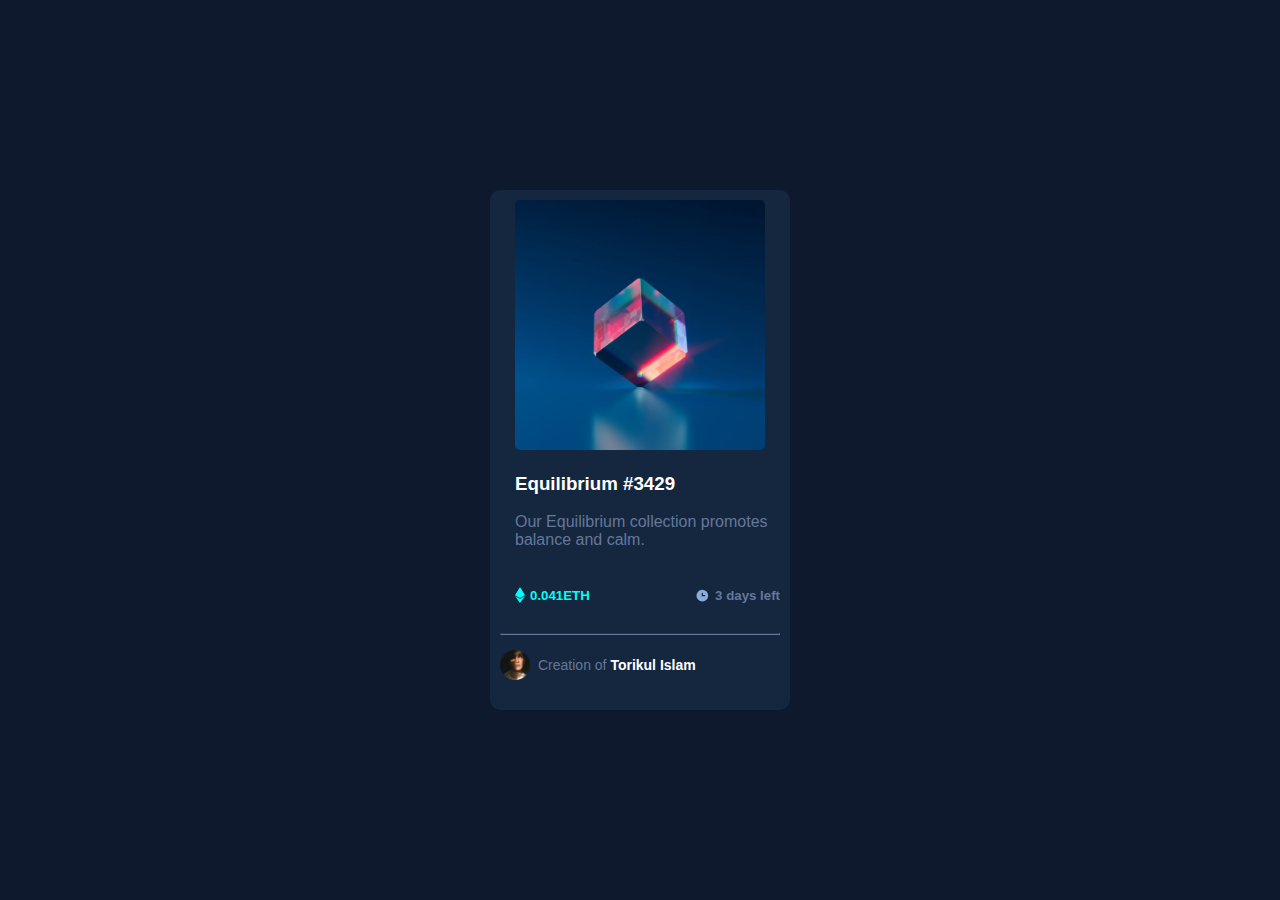
<file: NFT_Card/index.html>
<!DOCTYPE html>
<html lang="en">
<head>
  <meta charset="UTF-8">
  <meta name="viewport" content="width=device-width, initial-scale=1.0"> <!-- displays site properly based on user's device -->

  <link rel="icon" type="image/png" sizes="32x32" href="./images/favicon-32x32.png">
  
  <title>Frontend Mentor | NFT preview card component</title>
  <link rel="stylesheet" href="style.css">
</head>
<body>
  <div class="nft-card">
    <div class="inner-card">
      <img class="poster" src="images/image-equilibrium.jpg">
    <h3>Equilibrium #3429</h3>
    <p>Our Equilibrium collection promotes balance and calm.</p>
    <div class="ethereum-logo">   
      <div class="left-logo">
        <img width="10px" src="images/icon-ethereum.svg"><h5>0.041ETH</h5>
      </div>
      <div class="right-logo">
        <img width="15px" src="images/icon-clock.svg"><h5>3 days left</h5>
      </div>
    </div>
    </div>
    <hr>

    <div class="footer-part">
      <img width="30px" src="images/image-avatar.png">
      <p>Creation of <b>Torikul Islam</b></p>
    </div>
  </div>
</body>
</html>
</file>
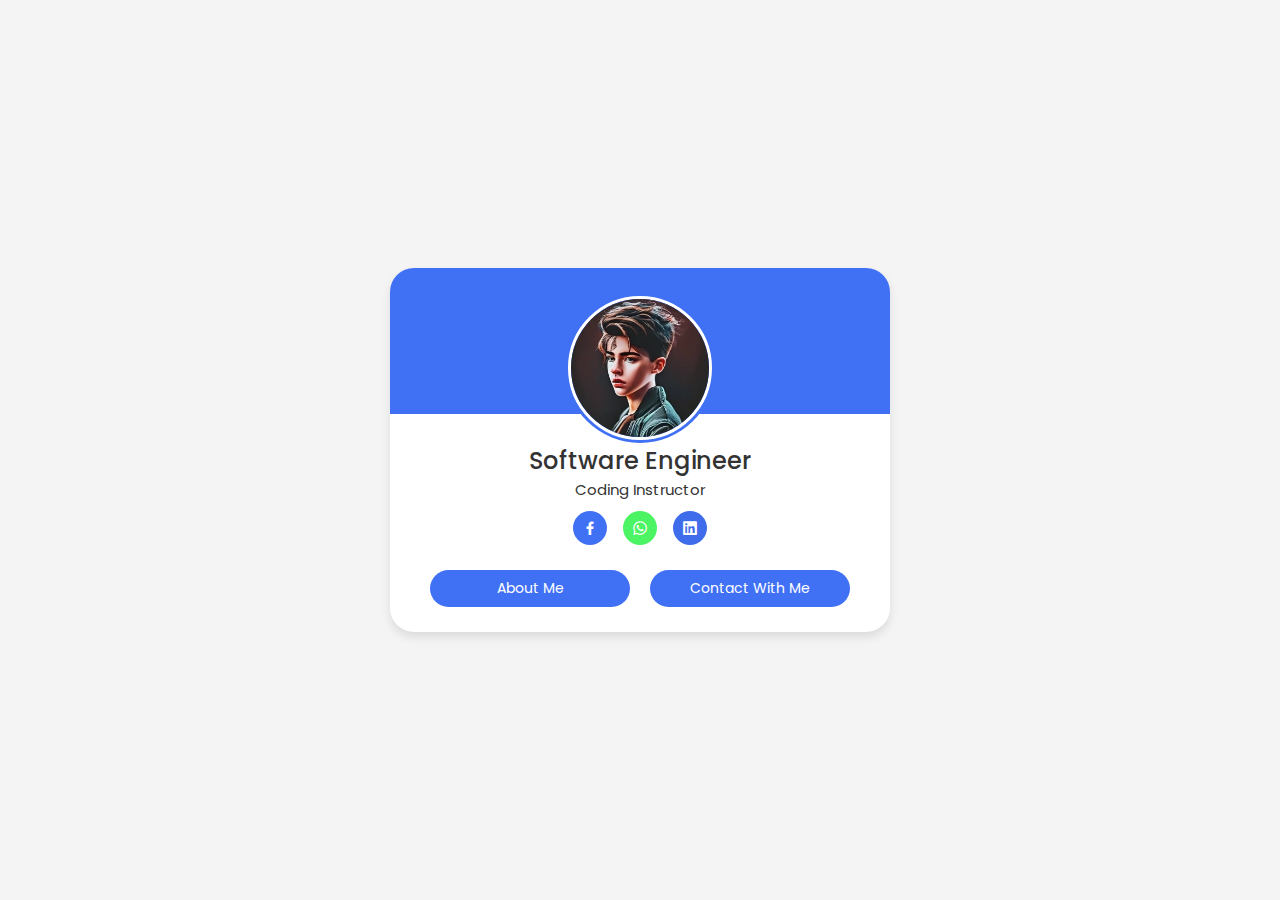
<file: ProfileCard/index.html>
<!DOCTYPE html> 
<html lang="en">
    <head>
        <meta charset="UTF-8">
        <meta name="viewport" content="width=device-width, initial-scale=1.0">
        <meta http-equiv="X-UA-Compatible" content="IE=edge">
        <link rel="stylesheet" href="style.css">
        <link href='https://unpkg.com/boxicons@2.1.4/css/boxicons.min.css' rel='stylesheet'>
        <title>Profile Card</title>
    </head>
    <body>
        <div class="profile-card">
            <div class="image">
                <img src="profile_pic.webp" alt="" class="profile-img">
            </div>

            <div class="text-data">
                <span class="name">Software Engineer</span>
                <span class="job">Coding Instructor</span>
            </div>

            <div class="media-buttons">
                <a href="#" class="link">
                    <i class='bx bxl-facebook'></i>
                </a>
                <a href="#" class="link">
                    <i class='bx bxl-whatsapp'></i>
                </a>
                <a href="#" class="link">
                    <i class='bx bxl-linkedin-square' ></i>                </a>
            </div>

            <div class="btn">
                <button class="about">About Me</button>
                <button class="contact">Contact With Me</button>
            </div>
        </div>
    </body>
</html>
</file>
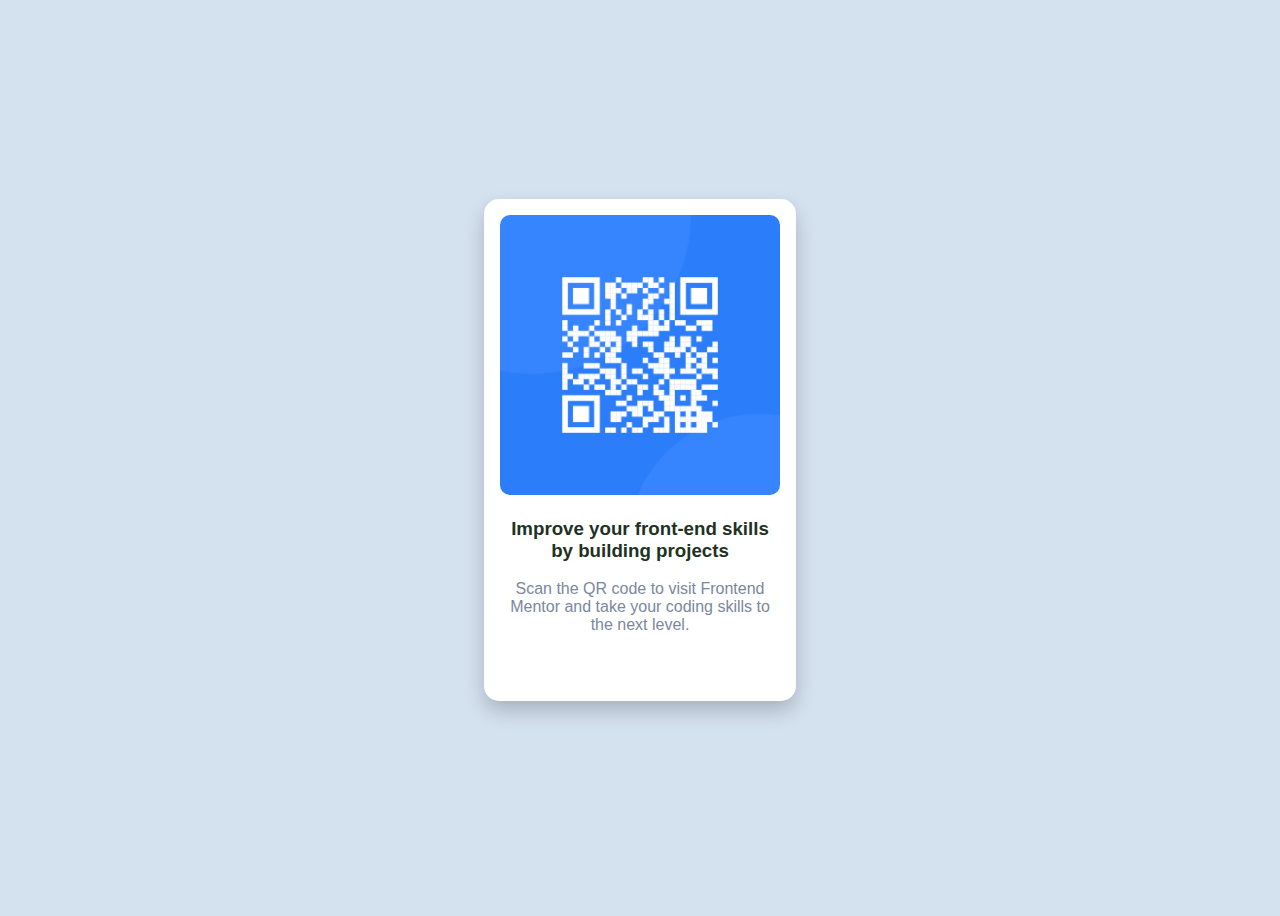
<file: QR_Code/index.html>
<!DOCTYPE html>
<html lang="en">

<head>
  <meta charset="UTF-8">
  <meta name="viewport" content="width=device-width, initial-scale=1.0">
  <!-- displays site properly based on user's device -->

  <link rel="icon" type="image/png" sizes="32x32" href="./images/favicon-32x32.png">

  <title>Frontend Mentor | QR code component</title>
  <link rel="stylesheet" href="style.css">
</head>

<body>
  <div class="card">
    <img src="images/image-qr-code.png">
    <h3>Improve your front-end skills by building projects</h3>
    <p>Scan the QR code to visit Frontend Mentor and take your coding skills to the next level.</p>
  </div>
</body>

</html>
</file>
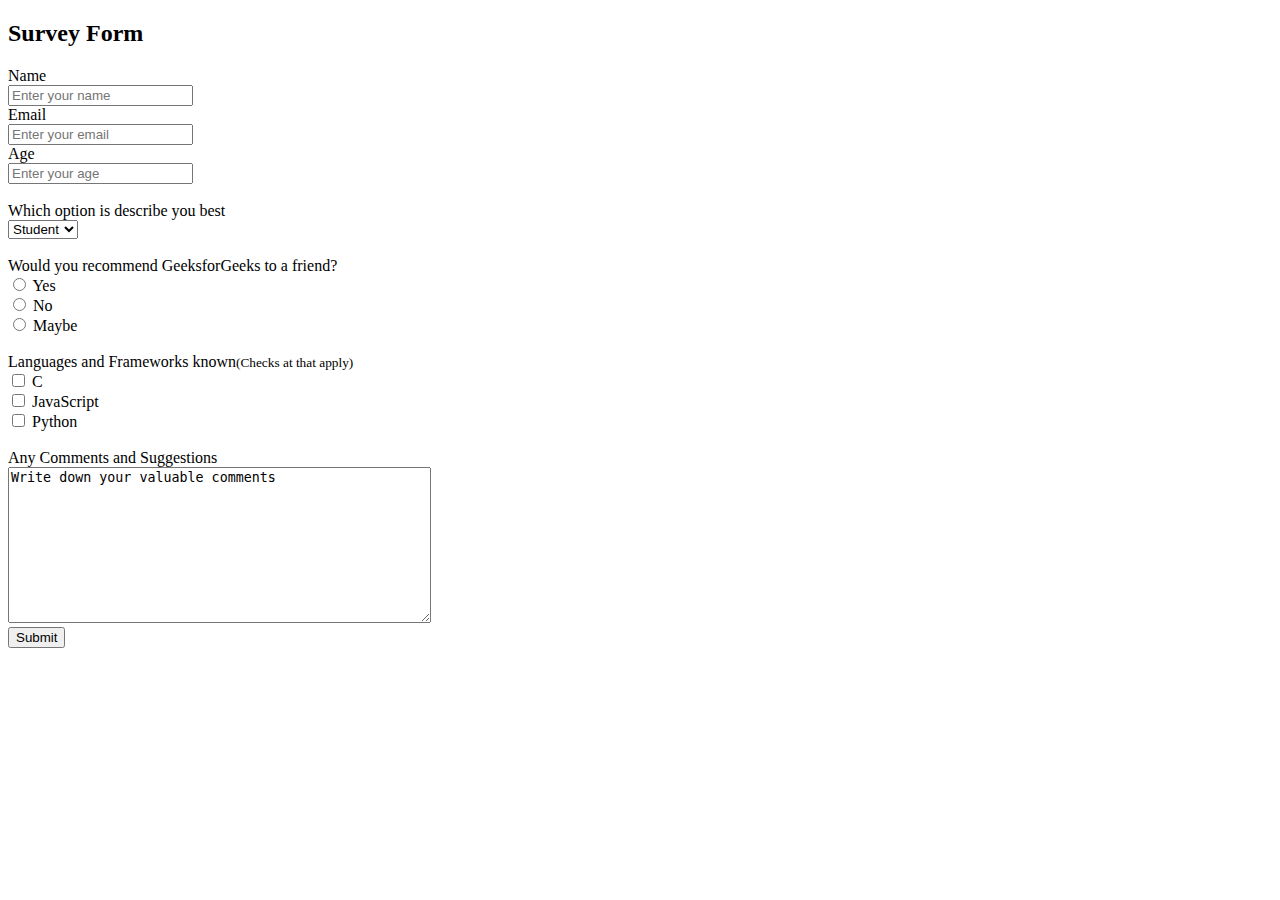
<file: SurveyForm/index.html>
<!DOCTYPE html>
<html>

<head>
    <meta charset="UTF-8">
    <meta name="viewport" content="width=device-width, initial-scale=1.0">
    <link rel="icon" href="exam.png">
    <title>Survey form</title>
</head>

<body>
    <header>
        <h2>Survey Form</h2>
    </header>

    <main>
        <form action="" method="post">

            <!-- Information section -->
            <section>
                <label for="name">Name</label><br>
                <input type="text" id="name" placeholder="Enter your name" required><br>

                <label for="email">Email</label><br>
                <input type="email" id="email" placeholder="Enter your email" required><br>

                <label for="age">Age</label><br>
                <input type="number" id="age" placeholder="Enter your age"><br>
            </section><br>

            <!-- Drop down section -->
            <section>
                <label for="behavior">Which option is describe you best</label><br>
                <select name="behaviors" id="behavior">
                    <option value="Student">Student</option>
                    <option value="Teacher">Teacher</option>
                    <option value="Doctor">Doctor</option>
                </select>
            </section>
            <br>

            <!-- Question section -->
            <section>
                <label for="recommend">Would you recommend GeeksforGeeks to a friend?<br>
                    <input type="radio" id="yes" name="recommended" value="Yes">
                    <label for="yes">Yes</label><br>

                    <input type="radio" id="no" name="recommended" value="No">
                    <label for="no">No</label><br>

                    <input type="radio" id="maybe" name="recommended" value="Maybe">
                    <label for="maybe">Maybe</label><br>
                </label>
                <br>
                <label for="language">
                    Languages and Frameworks known<small>(Checks at that apply)</small> <br>
                    <label for="c"> <input type="checkbox" id="c" name="languages" value="C">
                        C</label><br>
                    <label for="js"> <input type="checkbox" id="js" name="languages" value="JavaScript">
                        JavaScript</label><br>
                    <label for="py"> <input type="checkbox" id="py" name="languages" value="Python">
                        Python</label><br>
                </label>
            </section>
            <br>
            <label for="suggestion">Any Comments and Suggestions</label><br>
            <textarea rows="10" cols="50" id="suggestion" minlength="10" >Write down your valuable comments</textarea>
            <br>
            <input type="submit">
        </form>

    </main>

</body>

</html>
</file>
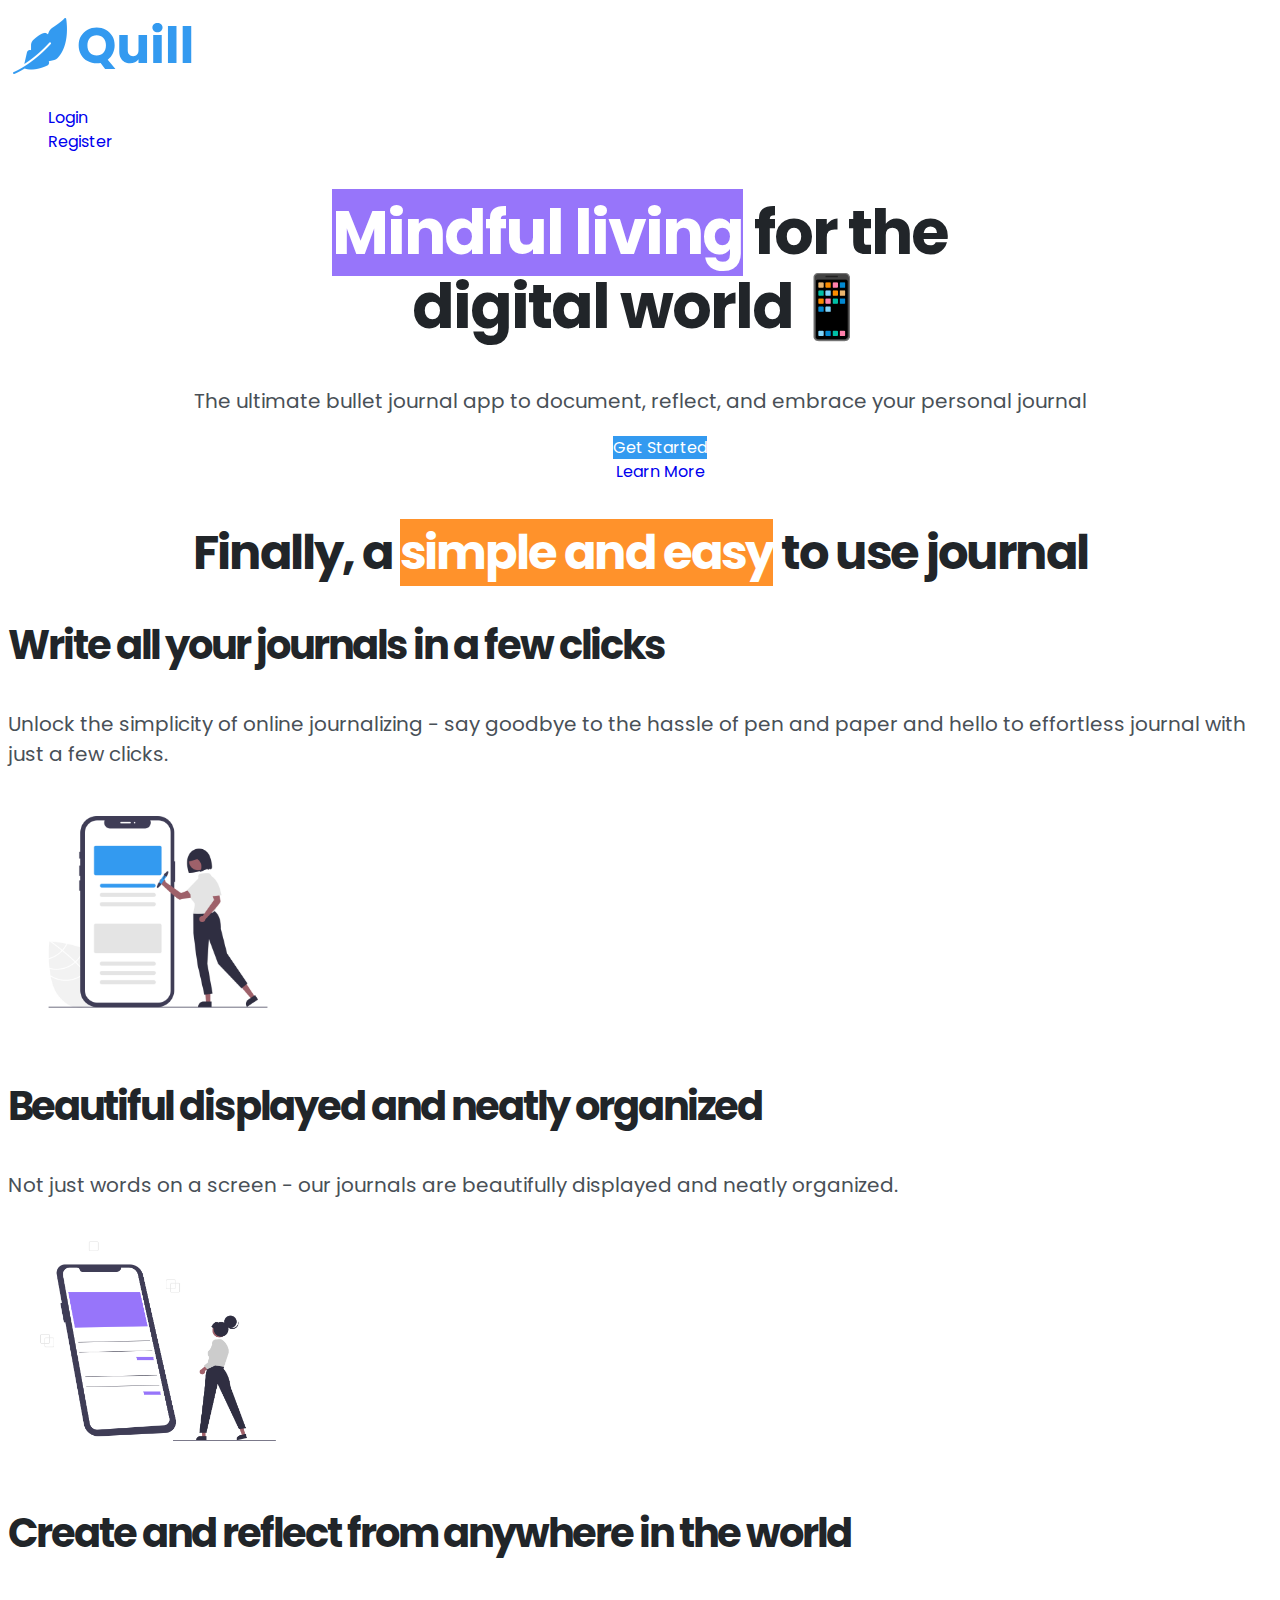
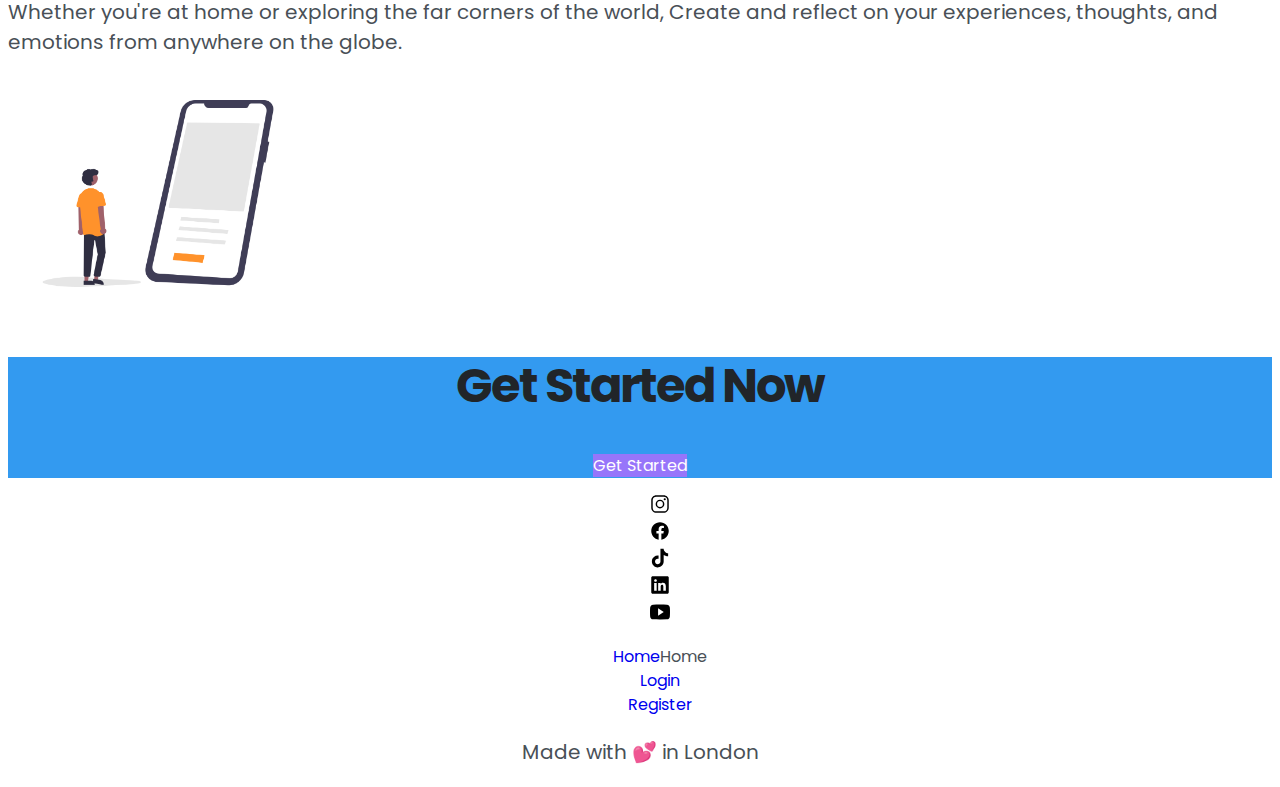
<file: Quill/Quill_HTML/index.html>
<!DOCTYPE html>
<html lang="en">

<head>
    <meta charset="UTF-8">
    <meta name="viewport" content="width=device-width, initial-scale=1.0">

    <!-- Google font Poppins -->
    <link rel="preconnect" href="https://fonts.googleapis.com">
    <link rel="preconnect" href="https://fonts.gstatic.com" crossorigin>
    <link
        href="https://fonts.googleapis.com/css2?family=Poppins:ital,wght@0,100;0,200;0,300;0,400;0,500;0,600;0,700;0,800;0,900;1,100;1,200;1,300;1,400;1,500;1,600;1,700;1,800;1,900&display=swap"
        rel="stylesheet">

    <link rel="stylesheet" href="app.css">
    <title>Quill</title>
</head>

<body>
    <header>
        <!-- NAVIGATION -->
        <nav>
            <a href="index.html"><img src="images/quill.svg" alt="Quill logo"></a>

            <ul>
                <li><a href="login.html">Login</a></li>
                <li> <a href="register.html">Register</a></li>
            </ul>
        </nav>

        <!-- HERO SECTION -->
        <section class="hero-section">
            <h1><span class="highlight highlight-secondary">Mindful living</span> for the <br>digital world📱</h1>
            <p>The ultimate bullet journal app to document, reflect, and embrace
                your personal journal
            </p>

            <ul>
                <li><a class="btn btn-primary" href="register.html">Get Started</a></li>
                <li><a href="#features">Learn More</a></li>
            </ul>
        </section>

    </header>

    <main>
        <!-- FEATURE SECTION -->
        <section>
            <h2 class="features-main-heading">Finally, a <span class="highlight highlight-tertiary">simple and
                    easy</span> to use journal</h2>

            <div>
                <h3 class="orange-text">Write all your journals in a few clicks</h3>
                <p>Unlock the simplicity of online journalizing - say goodbye to the hassle
                    of pen and paper and hello to effortless journal with just a few clicks.
                </p>
                <img src="images/features-1.png" alt="simple online journal" width="300px">

            </div>

            <div>
                <h3 class="orange-text">Beautiful displayed and neatly organized</h3>
                <p>Not just words on a screen - our journals are beautifully displayed and
                    neatly organized.
                </p>
                <img src="images/features-2.png" alt="beautifully displayed journal" width="300px">

            </div>

            <div>
                <h3 class="orange-text">Create and reflect from anywhere in the world</h3>
                <p>Whether you're at home or exploring the far corners of the world, Create
                    and reflect on your experiences, thoughts, and emotions from anywhere on
                    the globe.
                </p>
                <img src="images/features-3.png" alt="create journal anywhere" width="300px">

            </div>
        </section>

        <!-- CTA SECTION -->
        <section class="cta-section">
            <div class="cta-card">
                <h2>Get Started Now</h2>
                <a class="btn btn-secondary" href="register.html">Get Started</a>
            </div>
        </section>

    </main>

    <!-- FOOTER SECTION -->
    <!-- Add in quill logo and hyperlink later -->
    <!-- Add in social media icons later -->
    <footer class="footer">
        <ul>
            <li><a href="www.instagram.com"><img src="images/instagram.svg" alt="Instagram" width="20px"></a></li>
            <li><a href="www.facebook.com"><img src="images/facebook.svg" alt="Facebook" width="20px"></a></li>
            <li><a href="www.tiktok.com"><img src="images/tiktok.svg" alt="TikTok" width="20px"></a></li>
            <li><a href="www.linkedin.com"><img src="images/linkedin.svg" alt="Linkedin" width="20px"></a></li>
            <li><a href="www.youtube.com"><img src="images/youtube.svg" alt="Youtube" width="20px"></a></li>
        </ul>

        <ul>
            <li><a href="index.html">Home</a>Home</li>
            <li><a href="login.html">Login</a></li>
            <li><a href="register.html">Register</a></li>
        </ul>

        <p>Made with 💕 in London</p>
    </footer>
</body>

</html>
</file>
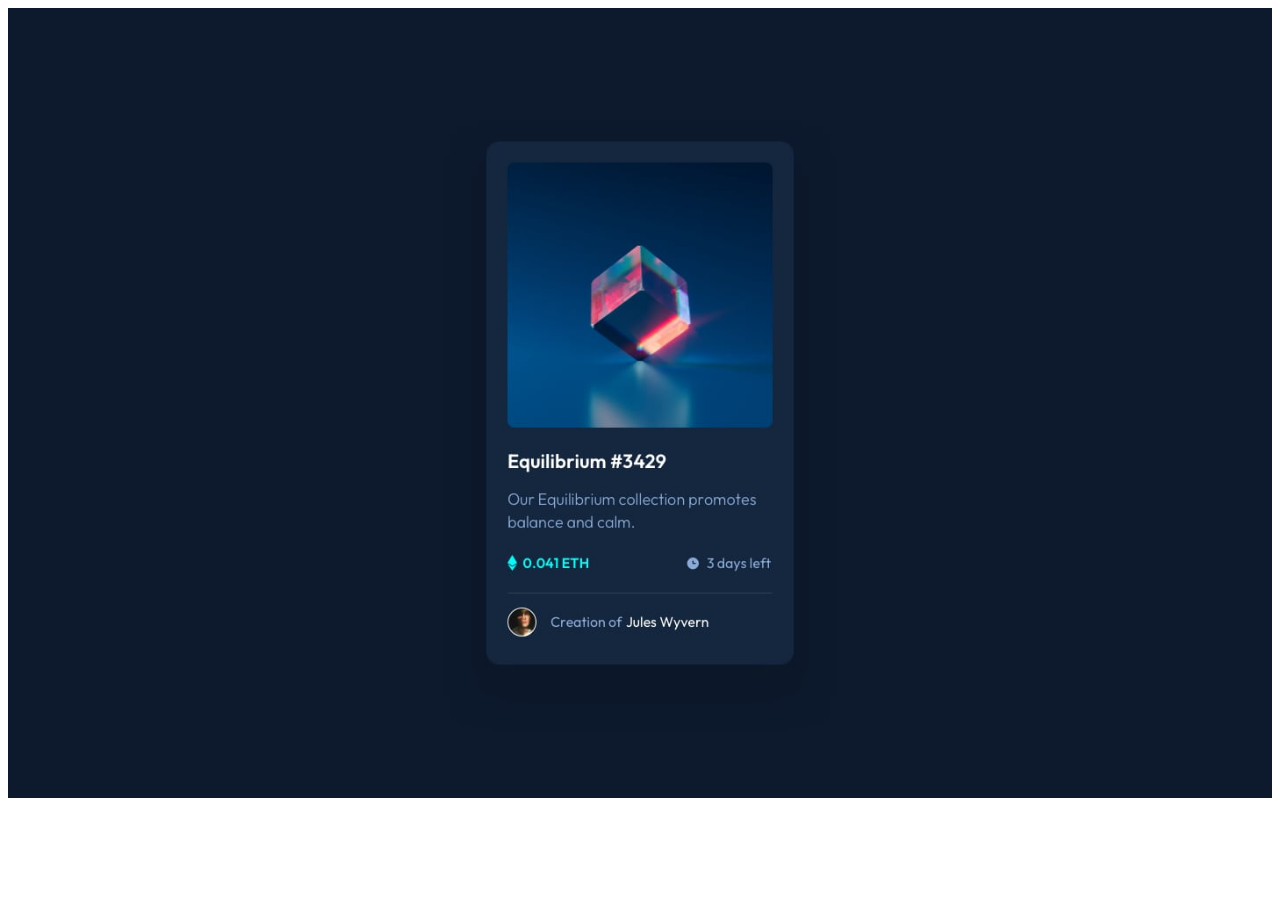
<file: NFT_Card/design.html>
<!DOCTYPE html>
<html>
    <head>
        <meta charset="UTF-8">
        <meta name="viewport" content="width=device-width, initial-scale=1.0">
        <meta http-equiv="X-UA-Compatiable" content="IE=edge">
        <title>NFT Card</title>
    </head>
    <body>
        <img width="100%" src="design/desktop-design.jpg">
    </body>
</html>
</file>
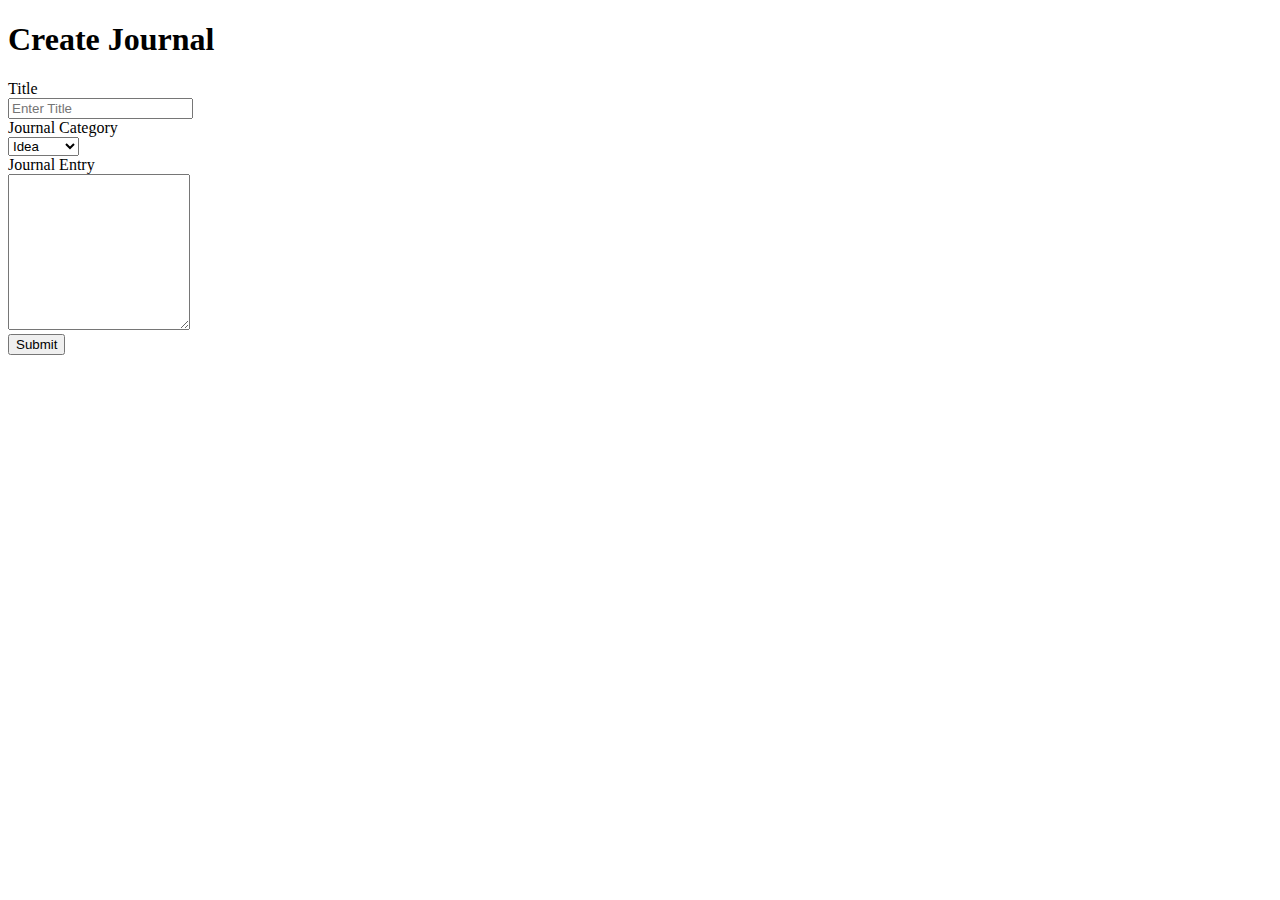
<file: Quill/Quill_HTML/create-journal.html>
<!DOCTYPE html>
<html lang="en">

<head>
    <meta charset="UTF-8">
    <meta name="viewport" content="width=device-width, initial-scale=1.0">
    <title>Create Journal</title>
</head>

<body>
    <h1>Create Journal</h1>
    <form action="/api/v1/journals" method="post">

        <label for="main-title">Title</label><br>
        <input id="main-title" type="text" name="title" placeholder="Enter Title" minlength="3" required>
        <br>

        <label for="journal-category">Journal Category</label><br>
        <select id="journal-category" name="category" required>
            <option value="idea">Idea</option>
            <option value="note">Notes</option>
            <option value="goal">Goal</option>
            <option value="habit">Habit</option>
            <option value="memory">Memory</option>
            <option value="mood">Mood</option>
            <option value="event">Event</option>
            <option value="task">Task</option>
        </select>

        <br>
        <label for="journal-entry">Journal Entry</label><br>
        <textarea id="journal-entry" name="entry" rows="10" col="30" minlength="10" required></textarea>

        <br>
        <button type="submit">Submit</button>
    </form>
</body>

</html>
</file>
<file: NFT_Card/style.css>
body {
    margin: 0;
    padding: 0;
    font-family:'Lucida Sans', 'Lucida Sans Regular', 'Lucida Grande', 'Lucida Sans Unicode', Geneva, Verdana, sans-serif;
    background-color: #0e192d;
}

.nft-card {
    position: absolute;
    margin: auto;
    inset: 0;
    max-width: 280px;
    height: 500px;
    background-color: #15263f;
    padding: 10px;
    border-radius: 10px;
}

.inner-card {
    margin-left:15px;
}
.poster {
    width: 250px;
    height: 250px;
    border-radius: 5px;
}

h3 {
    color: white;
}

p, .right-logo {
    color: #647899;
}
.ethereum-logo {
    color:#01fff8;
    display: flex;
    justify-content: space-between;
    gap: 5px;
}

hr {
    border-color: #647899;
}
.left-logo, .right-logo {
    display:flex;
    align-items: center;
    gap:5px;
}

.footer-part>p>b {
    color:white;
}

.footer-part {
    display: flex;
    align-items: center;
    gap: 8px;
    font-size: 14px;
}
</file>
<file: ProfileCard/style.css>
@import url('https://fonts.googleapis.com/css2?family=Lato:ital,wght@0,100;0,300;0,400;0,700;0,900;1,100;1,300;1,400;1,700;1,900&family=Poppins:wght@300;400;500;600&display=swap');

* {
    margin: 0;
    padding: 0;
    box-sizing:border-box;
    font-family: "Poppins", sans-serif;
}

body {
    height: 100vh;
    display:flex;
    align-items: center;
    justify-content: center;
    background-color: #f4f4f4;
}

.profile-card {
    display: flex;
    flex-direction: column;
    align-items: center;
    max-width: 500px;
    width: 100%;
    background: #fff;
    border-radius: 24px;
    padding: 25px;
    position: relative;
    box-shadow: 0 5px 10px rgba(0, 0, 0, 0.1);
}

.profile-card::before {
    content: "";
    position: absolute;
    background-color: #4070f4;
    width: 100%;
    height: 40%;
    top:0;
    left: 0;
    border-radius: 24px 24px 0 0;
}
.image {
    position:relative;
    height:150px;
    width:150px;
    border-radius: 50%;
    background-color: #4070f4;
    padding:3px;
}

.image .profile-img {
    height:100%;
    width:100%;
    object-fit:cover;
    border-radius: 50%;
    border:3px solid #fff;
}

.profile-card .text-data {
    display: flex;
    flex-direction: column;
    align-items: center;
    color: #333;
}

.text-data .name {
    font-size: 24px;
    font-weight: 500;
}

.text-data .job {
    font-size: 15px;
    font-weight: 400;
}

.profile-card .media-buttons {
    display: flex;
    align-items: center;
    margin-top: 10px;
}

.media-buttons .link {
    display: flex;
    align-items: center;
    justify-content: center;
    color: #fff;
    font-size: 18px;
    height: 34px;
    width: 34px;
    border-radius: 50%;
    margin: 0 8px;
    background-color: #4070f4;
    text-decoration: none;
}

.media-buttons a:nth-of-type(2) {
    background-color:rgb(76, 243, 99);
}

.media-buttons a:nth-of-type(3) {
    background-color:#3e6cea
}

.profile-card .btn {
    display: flex;
    align-items: center;
    margin-top: 25px;
}

.btn .about,
.btn .contact {
    color: #fff;
    font-size: 14px;
    font-weight: 400;
    border: none;
    border-radius: 24px;
    margin: 0 10px;
    padding: 8px 24px;
    background-color:#4070f4;
    cursor: pointer;
    transition: all 0.3s ease;
    width: 200px;
}

.btn .about:hover,
.btn .contact:hover {
    background-color:#6d97ec;
}
</file>
<file: QR_Code/style.css>
body {
    background-color: #d4e1ef;
    min-height: 100vh;
    text-align: center;
    font-family: sans-serif;
}
.card {
    position: absolute;
    margin: auto;
    inset: 0;
    max-width: 280px;
    height: 470px;
    padding: 1rem;
    box-shadow: 0 10px 20px 0 rgb(0 0 0 / 20%);
    border-radius: 15px;
    background-color: white;
}

img {
    width: 100%;
    border-radius: 10px;
}

h3 {
    color: #1f321f;
}

p {
    color:hsl(220, 15%, 55%);
}
</file>
<file: Quill/Quill_HTML/app.css>
/* 
SECONDARY
Base: #9775fa (Lavendar)
Tint: #e5dbff (Moonlight Iris)
Shade: #7048e8 (Velvet Night)

TERTIARY
Base: #ff922b (Pumpkin)
Tint: #ffe8cc (Dawn)
Shade: #f76707 (Lava)

GREY
Base: #495057 (Slate)
Tint: #f1f2f5 (Pebble)
Shade: #212529 (Graphite)
White: #fffff (White)
Black: #000000 (Black)

*/
/* --------Global styles---------- */

body {
    font-family:'Poppins', sans-serif;
    font-weight:400;
    line-height:1.5;
    color:#495057;
}

h1, h2, h3, h4, h5 {
    font-weight:700;
    line-height:1.2;
    letter-spacing:-2px;
    color:#212529;
}

h1 {
    font-size:62px;
}

h2 {
    font-size:48px;
}

h3 {
    font-size:40px;
}

h4 {
    font-size:32px; 
}

h5 {
    font-size:24px;
}

p {
    font-size:20px;
}

a {
    text-decoration:none;
    font-size:16px;
}

ul {
    list-style:none;
}

.small-text {
    font-size:12px;
}

/* ----------Components---------- */
.btn {
    font-size:16px;
    text-decoration:none;
}

.btn-primary:link, .btn-primary:visited {
    color:#ffffff;
    background-color:#339af0;
}

.btn-primary:hover, .btn-primary:active {
    color:#ffffff;
    background-color:#1c7ed6;
}

.btn-secondary:link, .btn-secondary:visited {
    color:#ffffff;
    background-color:#9775fa;
}

.btn-secondary:hover, .btn-secondary:active {
    color:#ffffff;
    background-color:#7048e8;
}

.highlight {
    color:#ffffff;
}

.highlight-primary {
    background-color:#339af0;
}

.highlight-secondary {
    background-color:#9775fa;
}

.highlight-tertiary {
    background-color:#ff922b;
}
/* ----------Sections---------- */
/* ---Hero section--- */
.hero-section {
    text-align:center;
}

/* ---Feature section--- */
.features-main-heading {
    text-align:center;
}

/* ---CTA section--- */
.cta-section {
    text-align:center;
}

.cta-card {
    background-color:#339af0;
}

/* ---Footer section--- */
.footer {
    text-align:center;
}
</file>
